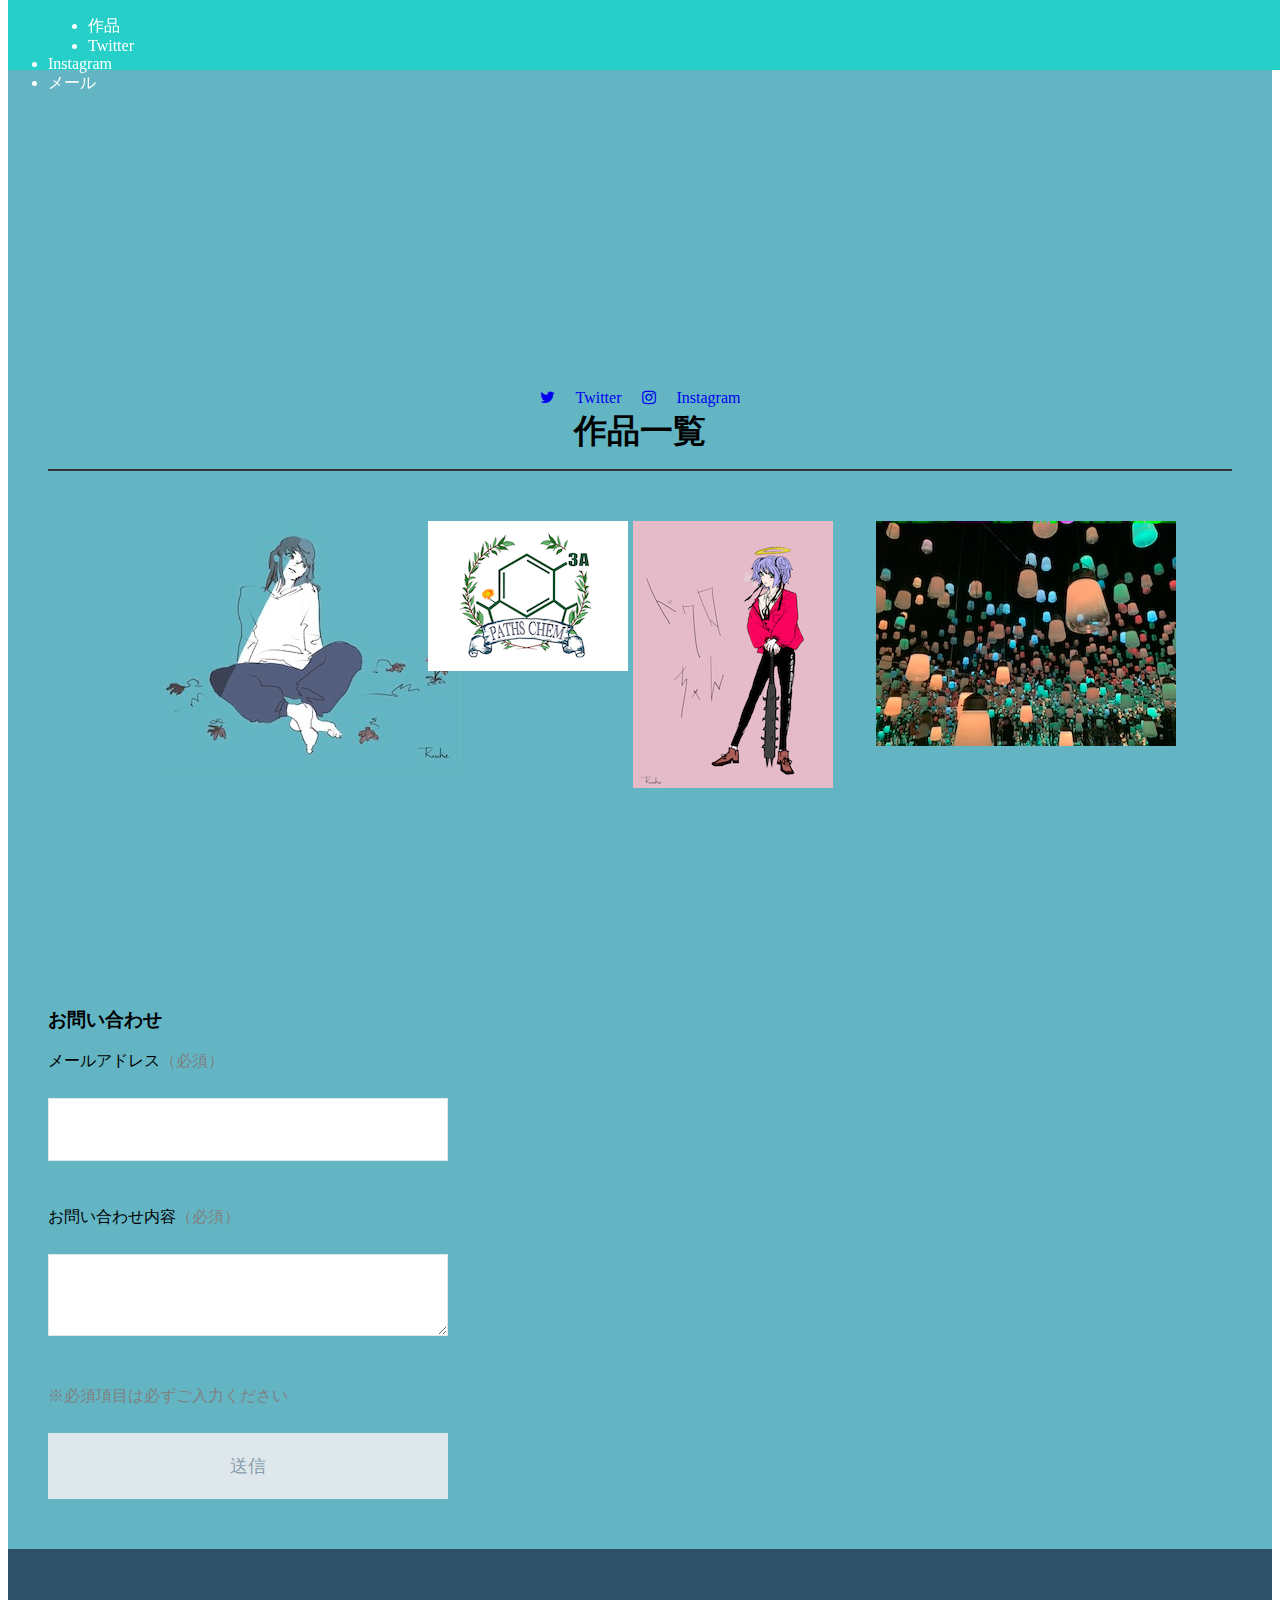
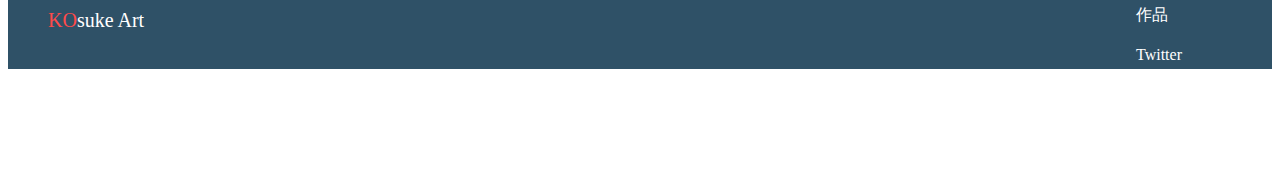
<file: index.html>
<!DOCTYPE html>
<html>
 <head>
  <meta charset="utf-8">
  <title>KOSUKE test page</title>
  <link rel="stylesheet" href="CSS-chukyu.css">
  <link rel="stylesheet" href="https://maxcdn.bootstrapcdn.com/font-awesome/4.3.0/css/font-awesome.min.css">
 </head>
 <body>
 	<header>
 		<div class="header-logo">

    </div>	
        <div class="header-list">
        	<ul class="header-list">
        		<li>作品</li>
        		<li>Twitter</li>
        		<li>Instagram</li>
        		<li>メール</li>
        	</ul>		
        </div>
    </header> 
    <div class="main">
     <div class="copy-container">
     </div>
    <div class="contents">
     <div class="btn-wrapper">
      <a href="https://mobile.twitter.com/shi538583" class="Twitter-btn"><span class="fa fa-twitter"></span>　Twitter　</a>
      <a href="https://www.instagram.com/kosuke538583/" class="Instagram-btn"><span class="fa fa-instagram"></span>　Instagram</a>
     </div>
     <div class="contents-title">
      <h3>作品一覧</h3>
     </div>
      <div class="contents-item">
        <div class="contents-list">
      	 <img src="kosuke-art1.jpeg" alt="タイトル「憧れ」" title="憧れ">
        </div>
      </div>
      <div class="contents-item">
        <div class="contents-list">
      	 <img src="kosuke-art-logo.PNG" alt="高校文化祭ロゴ" title="PathChem">
        </div>
      </div>
      <div class="contents-item">
        <div class="contents-list">
      	 <img src="kosuke-video.PNG" alt="撲殺天使ドクロちゃんイラスト" title="撲殺天使ドクロちゃん">
        </div>
      </div>
      <div class="contents-item">
        <div class="contents-list">
      	 <img src="kosuke-picture1.PNG" alt="カラフル電球の写真" title="カラフル電球くん">
        </div>
      </div>
    </div>
    <div class="contact-form">
    	<h3 class="section-title">お問い合わせ</h3>
    	<p>メールアドレス<span>（必須）</span></p>
    	 <input>
    	<p>お問い合わせ内容<span>（必須）</span></p>
    	 <textarea></textarea>
    	<p><span>※必須項目は必ずご入力ください</span></p>
    	 <input class="contact-submit" type="submit" value="送信">
    </div>
    </div>
    <footer>
        <div class="footer-logo">
  	       <p><span>KO</span>suke Art</p>
        </div>
        <div class="footer-list">
        	<ul class="footer-list">
        		<li>作品</li>
        		<li>Twitter</li>
        		<li>Instagram</li>
        		<li>お問い合わせ</li>
        	</ul>
    </footer>
 </body>
 </html>
</file>
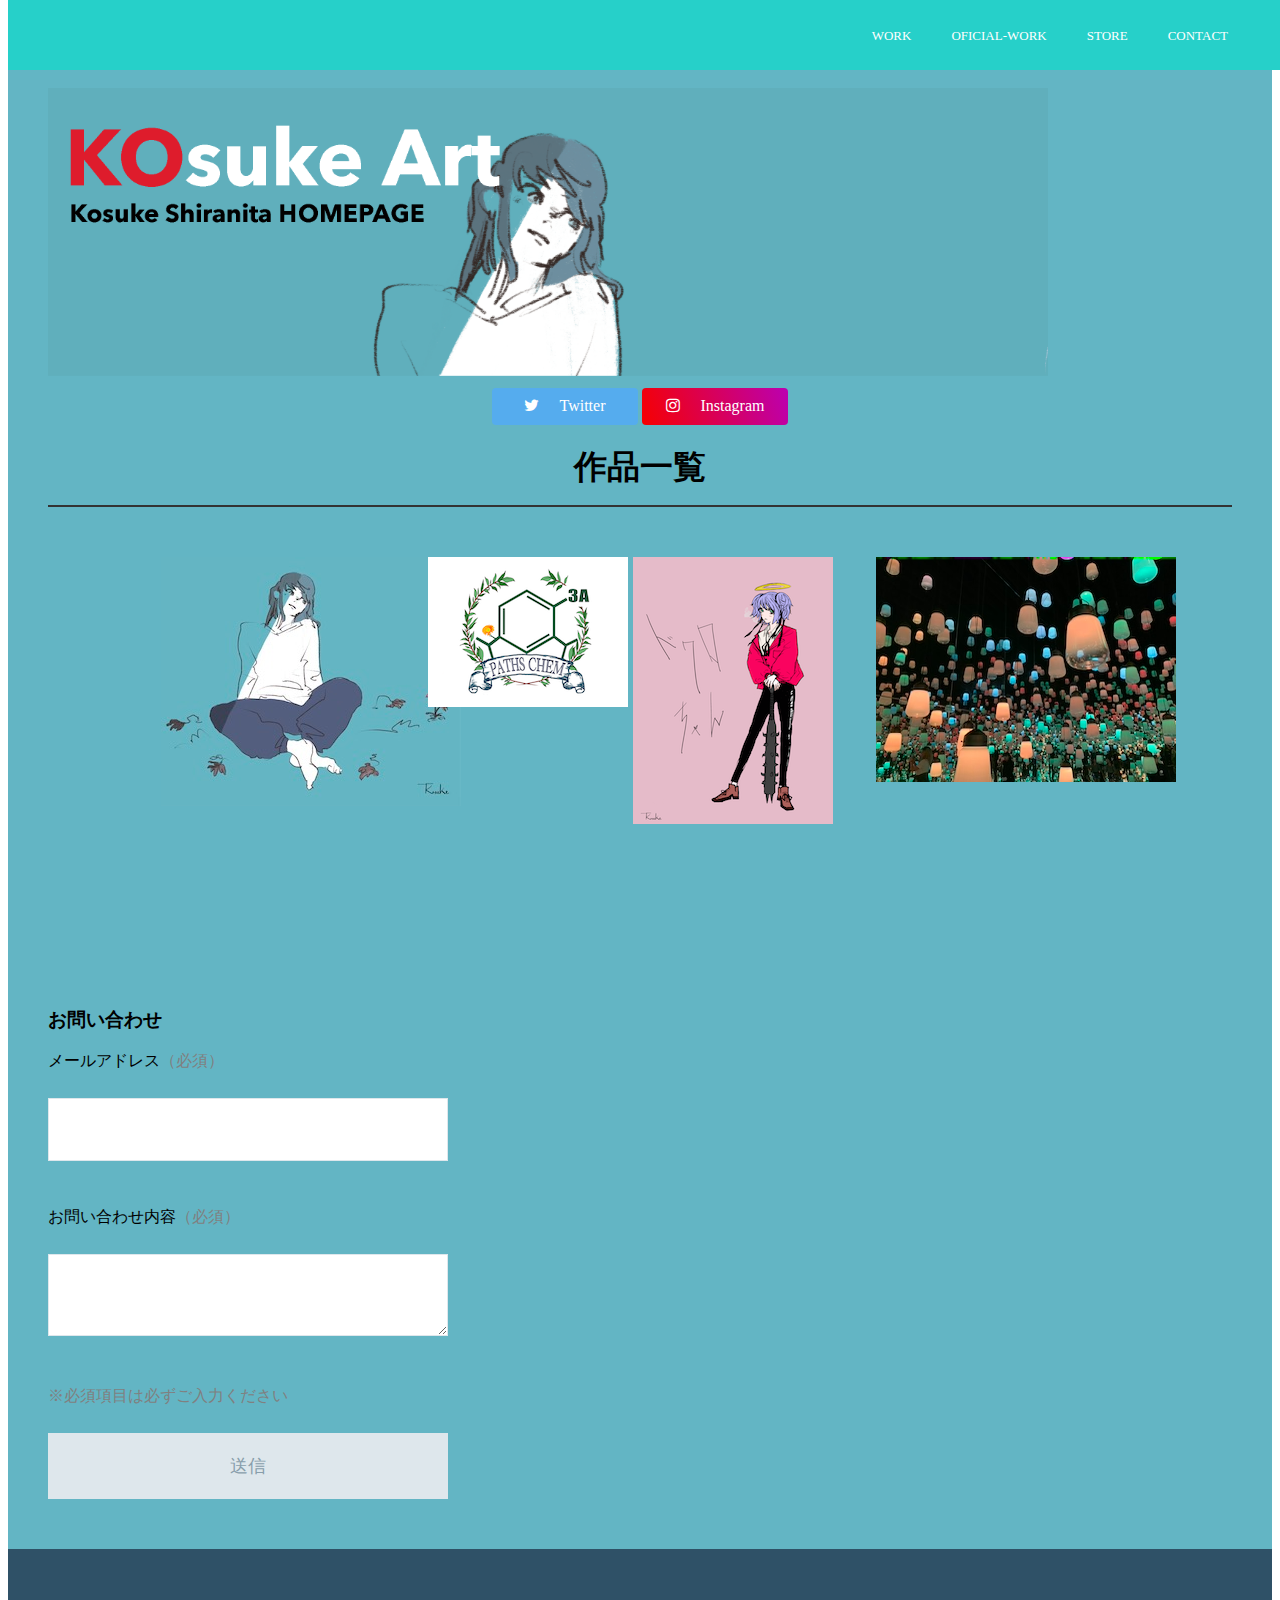
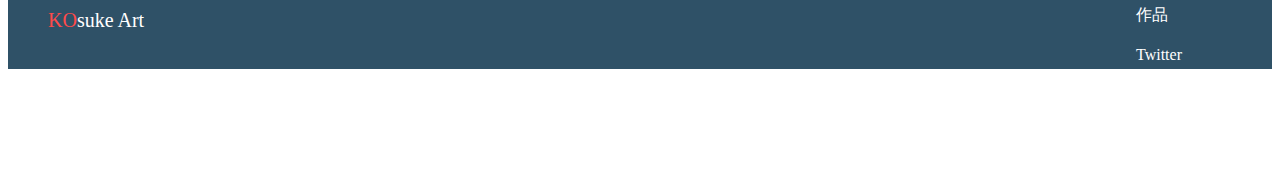
<file: HTML-chukyu.html>
<!DOCTYPE html>
<html>
 <head>
  <meta charset="utf-8">
  <meta name="viewport" content="width=device-width, initial-scale=1.0">
  <title>KOSUKE HomePage</title>
  <link rel="stylesheet" href="CSS-chukyu.css">
  <link rel="stylesheet" href="CSS-media-you.css">
  <link rel="stylesheet" href="https://maxcdn.bootstrapcdn.com/font-awesome/4.3.0/css/font-awesome.min.css">
 </head>
 <body>
 	<header>
 		<div class="header-logo">

    </div>	
    <a href="#" class="head-menu-icon"><span class="fa fa-bars menu-icon"></span><a>
        <div class="header-list">
        		<a href="#">CONTACT</a>
            <a href="#">STORE</a>
        		<a href="#">OFICIAL-WORK</a>
        		<a href="#">WORK</a>		
        </div>
    </header> 
    <div class="main">
     <div class="copy-container">
      <img src="home-top-image3.png">
     </div>
    <div class="contents">
     <div class="btn-wrapper">
      <a href="https://mobile.twitter.com/shi538583" class="btn Twitter"><span class="fa fa-twitter"></span>　Twitter　</a>
      <a href="https://www.instagram.com/kosuke538583/" class="btn Instagram"><span class="fa fa-instagram"></span>　Instagram</a>
     </div>
     <div class="contents-title">
      <h3>作品一覧</h3>
     </div>
      <div class="contents-item">
        <div class="contents-list">
      	 <img src="kosuke-art1.jpeg" alt="タイトル「憧れ」" title="憧れ">
        </div>
      </div>
      <div class="contents-item">
        <div class="contents-list">
      	 <img src="kosuke-art-logo.PNG" alt="高校文化祭ロゴ" title="PathChem">
        </div>
      </div>
      <div class="contents-item">
        <div class="contents-list">
      	 <img src="kosuke-video.PNG" alt="撲殺天使ドクロちゃんイラスト" title="撲殺天使ドクロちゃん">
        </div>
      </div>
      <div class="contents-item">
        <div class="contents-list">
      	 <img src="kosuke-picture1.PNG" alt="カラフル電球の写真" title="カラフル電球くん">
        </div>
      </div>
    </div>
    <div class="contact-form">
    	<h3 class="section-title">お問い合わせ</h3>
    	<p>メールアドレス<span>（必須）</span></p>
    	 <input>
    	<p>お問い合わせ内容<span>（必須）</span></p>
    	 <textarea></textarea>
    	<p><span>※必須項目は必ずご入力ください</span></p>
    	 <input class="contact-submit" type="submit" value="送信">
    </div>
    </div>
    <footer>
        <div class="footer-logo">
  	       <p><span>KO</span>suke Art</p>
        </div>
        <div class="footer-list">
        	<ul class="footer-list">
        		<li>作品</li>
        		<li>Twitter</li>
        		<li>Instagram</li>
        		<li>お問い合わせ</li>
        	</ul>
    </footer>
 </body>
 </html>
</file>
<file: CSS-chukyu.css>
@charset "utf-8";

* {
  box-sizing: border-box;
}

body{
	font-family: "Avenir Next"
}
header{
	background-color: #26d0c9;
	color: #fff;
	width: 100%;
	height: 70px;
	position: fixed;
	top: 0;
	z-index: 10;
}
.container {
  max-width: 1170px;
  width: 100%;
  padding: 0 15px;
  margin: 0 auto;
}
.header-logo{
    float: left;
    padding: 20px 40px;
}
.header-list a{
	color:white;
	float: right;
	padding: 28px 20px;
	font-size: 13px;
}
.header-list a:hover{
	color:grey;
}
.head-menu-icon{
	display:none;
	float:right;
	color:white;
	margin:20px 40px;
	font-size: 24px;
}
.main{
	padding: 20px 40px;
	background-color:#63b5c4;
}
.copy-container{
	height:200px;
	margin-top: 60px;
}
.copy-container img{
	width:100%;
	max-width:1000px;
	margin:0 auto;
}
a{
	text-decoration: none;
}
.contents{
	text-align: center;
}
.Twitter{
	background-color: #55acee;
}
.Instagram{
	background: linear-gradient(70deg, #f60000, #bb00b1);
}
.btn{
	padding: 8px 24px;
	color: white;
	display: inline-block;
	border-radius: 4px;
	margin-bottom: 20px;
}
.btn:hover{
	color:black;
}
.fa{
	margin-right: 5px;
}
.contents-title{
	border-bottom: 2px solid #333;
	font-size: 28px;
	padding-bottom: 15px;
	margin-bottom: 50px;
}
.contents-title h3{
	width: 150px;
	margin: 0 auto;
}
.contents{
	height: 500px;
	margin-top: 100px;
}
.contents-item{
	float: left;
	margin-right: 5px;
}
.contents-item p{
	font-size: 24px;
	margin-top: 30px;
}
.contents-list{
	display: inline-block;
	width: 25%;
}
.contact-form{
	padding-top: 100px;
}
.contact-form span{
	color: gray;
}
input,textarea{
    width: 400px;
    margin-top: 10px;
    margin-bottom: 30px;
    padding: 20px;
    font-size: 18px;
    border: 1px solid #dee7ec;
}
.contact-submit{
	background-color: #dee7ec;
	color: #889eab;
}
footer{
	background-color: #2f5167;
	color: #fff;
	height: 120px;
	padding: 40px;
}
.footer-logo{
	float: left;
	font-size: 20px;
}
.footer-logo span{
	color:#ff4a4a;
}
.footer-list{
	list-style: none;
	float: right;
}
.footer-list li{
	padding-bottom: 20px;
}
</file>
<file: CSS-media-you.css>
@charset "utf-8";

@media(max-width: 1000px){

}

@media(max-width: 670px){
	.header-list{
		display:none;
	}
	.head-menu-icon{
		display:block;
	}
	header{
        position:static;
	}
}
</file>
